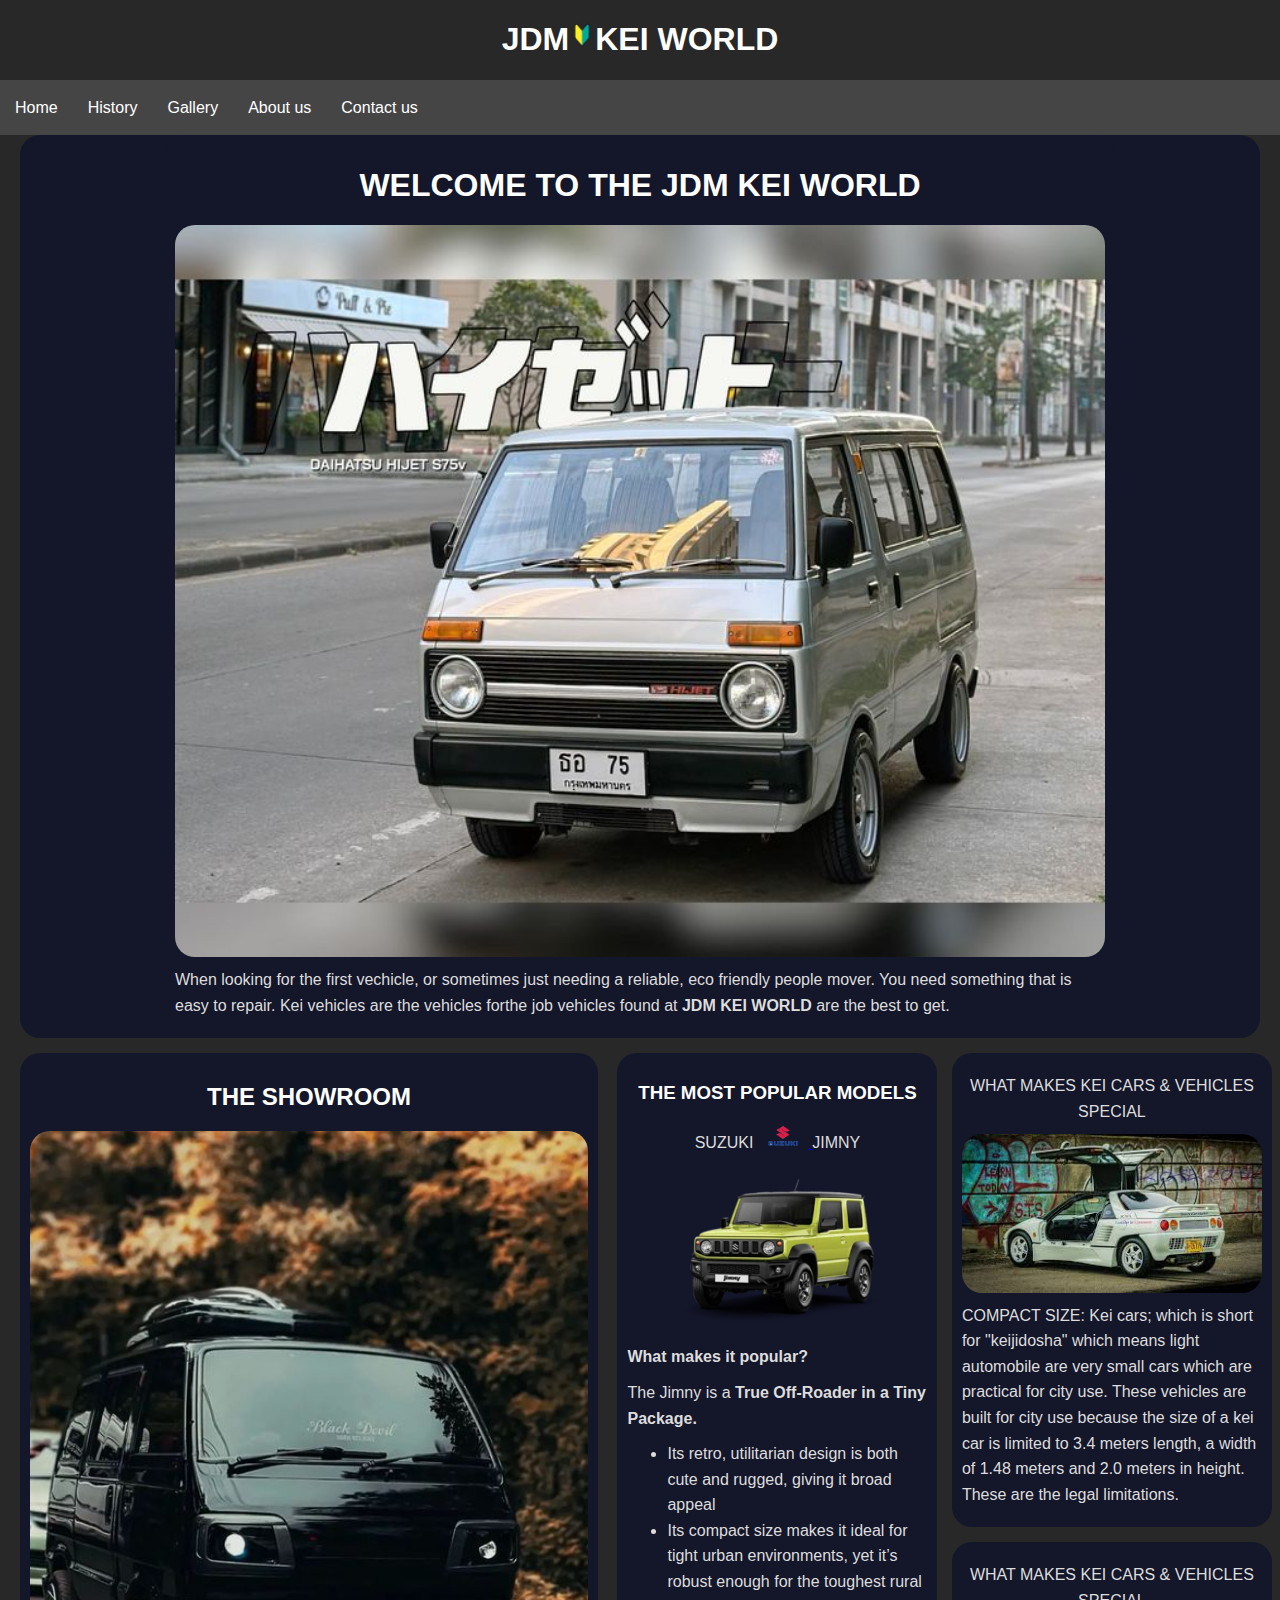
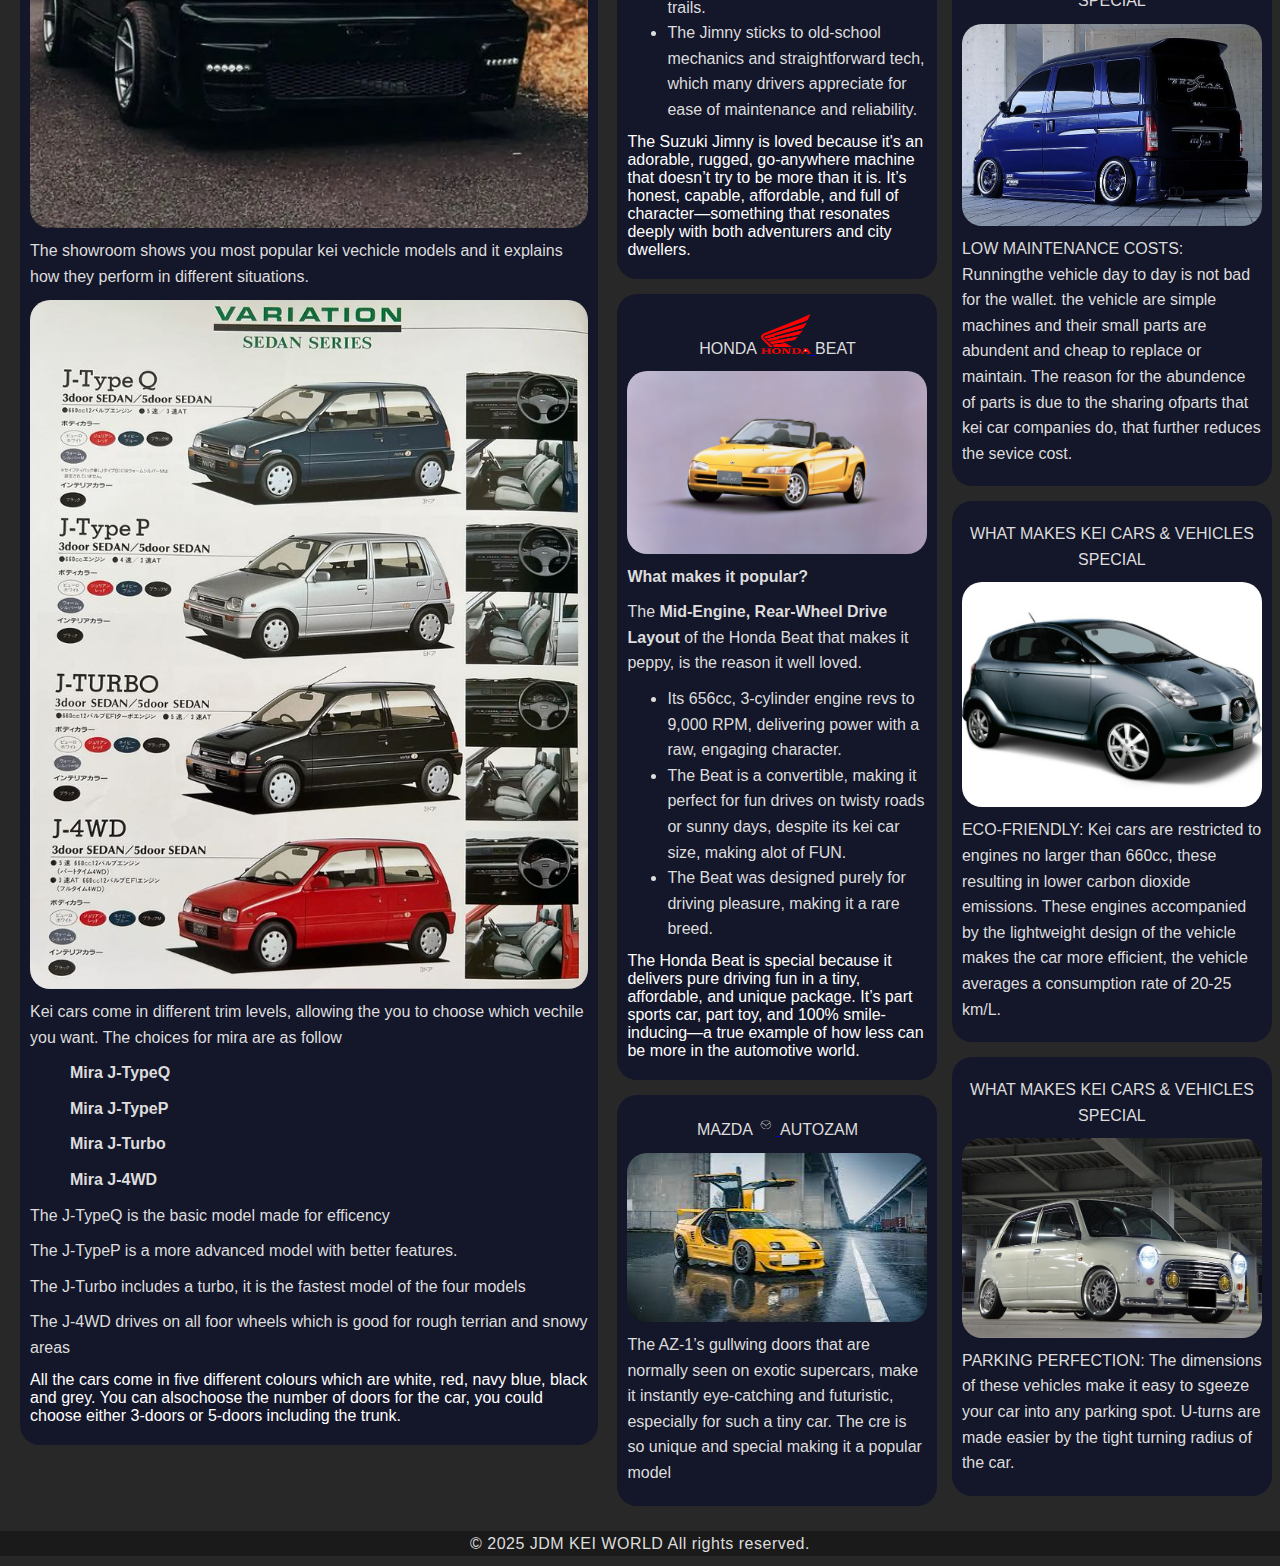
<file: index.html>
<!DOCTYPE html>
<html lang="en">
<head>
  <meta charset="UTF-8" />
  <meta name="viewport" content="width=device-width, initial-scale=1.0" />
  <title>
    JDM KEI WORLD| Home
  </title>
  <link rel="stylesheet" href="styles/general.css">
  <link rel="stylesheet" href="styles/style.css">
  <link rel="stylesheet" href="styles/Navigation.css">
</head>

<Body>
       <h1>JDM<img src="webimages/Logo1.png" class="logo1" alt="logo" width="26px">KEI WORLD</h1>

    <nav class="navbar">
      <ul>
        <li><a href="index.html">Home</a></li>
        <li><a href="history.html">History</a></li>
        <li><a href="models.html">Gallery</a></li>
        <li><a href="about.html">About us</a></li>
        <li><a href="contact.html">Contact us</a></li>
      </ul>
    </nav>
  </div>
    </div>
      
  <main>

    <section class="Banner">
      <div class="di-banner">
        <h1> 
          WELCOME TO THE JDM KEI WORLD
        </h1>
          <a href="models.html">
            <img class="works" src="webimages/headerimage.jpeg" alt="Daihatsu hijet cargo">
          </a>
          <p class="info-banner"> When looking for the first vechicle, or sometimes just needing a reliable, eco friendly people mover.
            You need something that is easy to repair. Kei vehicles are the vehicles forthe job vehicles found at 
              <strong>
                JDM KEI WORLD
              </strong>
            are the best to get.
          </p>
      </div>
    </section>

    <section class="showroom">
      <div class="showroom1">
        <h2 class="h2">
          THE SHOWROOM
        </h2>
        <a href="models.html">
          <img class="works" src="webimages/showroom car.jpeg" alt="Daihatsu Atri">
        </a>
        <p>
          The showroom shows you most popular kei vechicle models and it explains how they perform
          in different situations.
        </p>
        <img class="works2" src="webimages/show room.jpeg" alt="Mira brochure">   
          <p> 
            Kei cars come in different trim levels, allowing the you to choose which vechile you want.
            The choices for mira are as follow 
            <strong>
              <ul>
                Mira J-TypeQ
              </ul>
              <ul>
                Mira J-TypeP
              </ul>
              <ul>
                Mira J-Turbo
              </ul>
              <ul>
                Mira J-4WD
              </ul>
            </strong>
            <ul style="padding-left: 0px;">
              The J-TypeQ is the basic model made for efficency
            </ul>
            <ul style="padding-left: 0px;">
              The J-TypeP is a more advanced model with better features.
            </ul>
            <ul style="padding-left: 0px;">
              The J-Turbo includes a turbo, it is the fastest model of the four models
            </ul>
            <ul style="padding-left: 0px;">
              The J-4WD drives on all foor wheels which is good for rough terrian and snowy areas
            </ul>

           All the cars come in five different colours which are white, red, navy blue, black and grey.
           You can alsochoose the number of doors for the car, you could choose either 3-doors or 5-doors including the trunk. 
          </p>
      </div>

      <div class="maindiv">
      <div class="popmod">
        <h3 class="h3">
          THE MOST POPULAR MODELS
        </h3>
        <p class="p1">
          SUZUKI
          <a href="models.html"><img class="suzukilogo" src="webimages/suzuki/LOGONEW.png" width="50px " alt="suzukilogo">
          </a>
          JIMNY
        </p>          
        <a href="models.html">
          <img class="works3" src="webimages/suzuki/jimny.png" alt="jimny">
        </a>
         <p>
          <strong>
            What makes it popular?
          </strong>
         </p>
         <p>
          The Jimny is a 
          <strong>
            True Off-Roader in a Tiny Package.
          </strong>
          <ul>
            <li>
              Its retro, utilitarian design is both cute and rugged, giving it broad appeal
            <li>
              Its compact size makes it ideal for tight urban environments, yet it’s robust enough for the toughest rural trails.
            <li>
              The Jimny sticks to old-school mechanics and straightforward tech, which many drivers appreciate for ease of maintenance and reliability.</li>
          </ul>
           The Suzuki Jimny is loved because it's an adorable, rugged, go-anywhere machine that doesn’t try to be more than it is. It’s honest, capable, affordable,
          and full of character—something that resonates deeply with both adventurers and city dwellers.
        </p>
      </div>

      <div class="popmod2">
        <p class="p1">
          HONDA
          <a href="models.html">
            <img class="hondalogo" src="webimages/Honda/download.png" width="50px " alt="hondalogo">
          </a>
          BEAT
        </p>
       <a href="models.html">
        <img class="works4" src="webimages/Honda/honda_beat_3-scaled.jpg" alt="beat">
      </a>
       <p>
         <strong>
           What makes it popular?
         </strong>
        </p>
        <p>
          The 
          <strong>
            Mid-Engine, Rear-Wheel Drive Layout
          </strong>
          of the Honda Beat that makes it peppy, is the reason it well loved.
          <ul>
            <li>
              Its 656cc, 3-cylinder engine revs to 9,000 RPM, delivering power with a raw, engaging character.
            <li>
              The Beat is a convertible, making it perfect for fun drives on twisty roads or sunny days, despite its kei car size, making alot of FUN.
            <li>
               The Beat was designed purely for driving pleasure, making it a rare breed.
            </li>
          </ul>
          The Honda Beat is special because it delivers pure driving fun in a tiny, affordable, and unique package.
          It’s part sports car, part toy, and 100% smile-inducing—a true example of how less can be more in the automotive world.
        </p>
      </div>

       <div class="popmod3">
        <p class="p1" >
          MAZDA
            <a href="models.html">
              <img class="Mazdalogo" src="webimages/Mazda/Mazda logo.png" width="20px" alt="Mazda logo">
            </a>
          AUTOZAM
        </p>
        <a href="models.html">
          <img class="works3" src="webimages/Mazda/Autozam.jpeg" alt="Autozam">
        </a>
         <p>
          The AZ-1’s gullwing doors that are normally seen on exotic supercars, make it instantly eye-catching and futuristic,
          especially for such a tiny car.
          The cre is so unique and special making it a popular model
        </p>
      </div>
    </div> 
    <div class="maindiv2">
      <div class="benefit1">
        <p class="p1" >
          WHAT MAKES KEI CARS & VEHICLES SPECIAL
        </p>
          <a href="history.html">
            <img class="works3" src="webimages/Mazda/Autozam1.jpeg" alt="Autozam1">
          </a>
        <P>
          COMPACT SIZE: Kei cars; which is short for "keijidosha" which means light automobile
          are very small cars which are practical for city use.
          These vehicles are built for city use because the size of a kei car is limited to 
          3.4 meters length, a width of 1.48 meters and 2.0 meters in height. These are the 
          legal limitations. 

        </P>
      </div>
      <div class="benefit2">
        <p class="p1" >
          WHAT MAKES KEI CARS & VEHICLES SPECIAL
        </p>
          <a href="history.html">
            <img class="works3" src="webimages/Daihatsu/25a507ba858ebbdbfed1e37ef1203322.jpg" alt="Daihatsu">
          </a>
        <P>
          LOW MAINTENANCE COSTS: Runningthe vehicle day to day is not bad for the wallet.
          the vehicle are simple machines and their small parts are abundent and cheap to replace or maintain.
          The reason for the abundence of parts is due to the sharing ofparts that kei car companies do, that further reduces the sevice cost.
        </P>
      </div>
      <div class="benefit2">
        <p class="p1" >
          WHAT MAKES KEI CARS & VEHICLES SPECIAL
        </p>
          <a href="history.html">
            <img class="works3" src="webimages/Subaru/Subaru R1.jpeg" alt="R1">
          </a>
        <P>
         ECO-FRIENDLY: Kei cars are restricted to engines no larger than 660cc, these resulting in lower 
          carbon dioxide emissions. These engines accompanied by the lightweight design of the vehicle makes the car more efficient,
            the vehicle averages a consumption rate of 20-25 km/L.
        </p>
      </div>
      <div class="benefit1">
        <p class="p1" >
          WHAT MAKES KEI CARS & VEHICLES SPECIAL
        </p>
          <a href="history.html">
            <img class="works3" src="webimages/Daihatsu/Daihatsu Mira Gino.jpeg" alt="Mira Gino">
          </a>
        <P>
          PARKING PERFECTION: The dimensions of these vehicles make it easy to sgeeze your car into any parking spot.
          U-turns are made easier by the tight turning radius of the car.
        </P>
      </div>
    </div>
      </section>

  </main>

  
  <footer>
    <p>&copy; 2025 JDM KEI WORLD All rights reserved.</p>
  </footer>
</body>
</html>
</file>
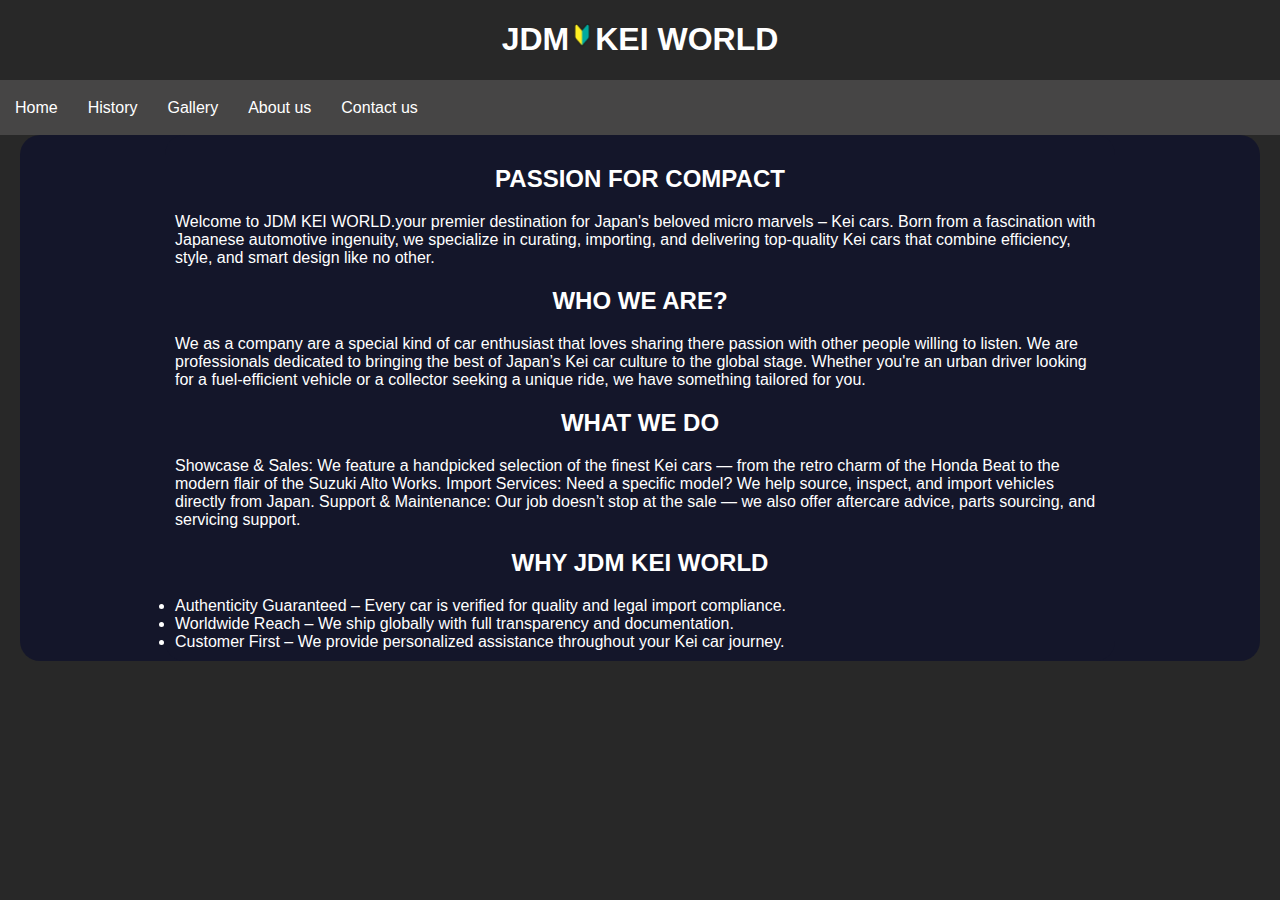
<file: about.html>
<!DOCTYPE html>
<html lang="en">
<head>
  <meta charset="UTF-8" />
  <meta name="viewport" content="width=device-width, initial-scale=1.0" />
  <title>
    JDM KEI WORLD| About us
  </title>
  <link rel="stylesheet" href="styles/general.css">
  <link rel="stylesheet" href="styles/style.css">
  <link rel="stylesheet" href="styles/Navigation.css">
</head>

<Body>
       <h1>JDM<img src="webimages/Logo1.png" class="logo1" alt="logo" width="26px">KEI WORLD</h1>

    <nav class="navbar">
      <ul>
        <li><a href="index.html">Home</a></li>
        <li><a href="history.html">History</a></li>
        <li><a href="models.html">Gallery</a></li>
        <li><a href="about.html">About us</a></li>
        <li><a href="contact.html">Contact us</a></li>
      </ul>
    </nav>

    <main>
      <section class="Banner">
      <div class="di-banner">
        <h2>PASSION FOR COMPACT</h2>
        <p1>
          Welcome to JDM KEI WORLD.your premier destination for Japan's beloved micro marvels – Kei cars.
           Born from a fascination with Japanese automotive ingenuity, we specialize in curating,
            importing, and delivering top-quality Kei cars that combine efficiency, style, and smart design like no other.
        </p1>
        <h2>WHO WE ARE?</h2>
        <p1>
          We as a company are a special kind of car enthusiast
          that loves sharing there passion with other people willing to listen.
          We are professionals dedicated to bringing the best of Japan’s Kei car culture to the global stage. 
          Whether you're an urban driver looking for a fuel-efficient vehicle or a collector seeking a unique ride, we have something tailored for you.
        </p1>
        <h2>WHAT WE DO</h2>
        <p1>
          Showcase & Sales: We feature a handpicked selection of the finest Kei cars — from the retro charm of the Honda Beat to the modern flair of the Suzuki Alto Works.
          Import Services: Need a specific model? We help source, inspect, and import vehicles directly from Japan.
          Support & Maintenance: Our job doesn’t stop at the sale — we also offer aftercare advice, parts sourcing, and servicing support.
        </p1>
        <h2>WHY JDM KEI WORLD</h2>
        <p1>
          <li>Authenticity Guaranteed – Every car is verified for quality and legal import compliance.</li>
          <li> Worldwide Reach – We ship globally with full transparency and documentation.</li>
          <li>Customer First – We provide personalized assistance throughout your Kei car journey.</li>

        </p1>

      </div>
      </section>
    </main>
</Body>
</file>
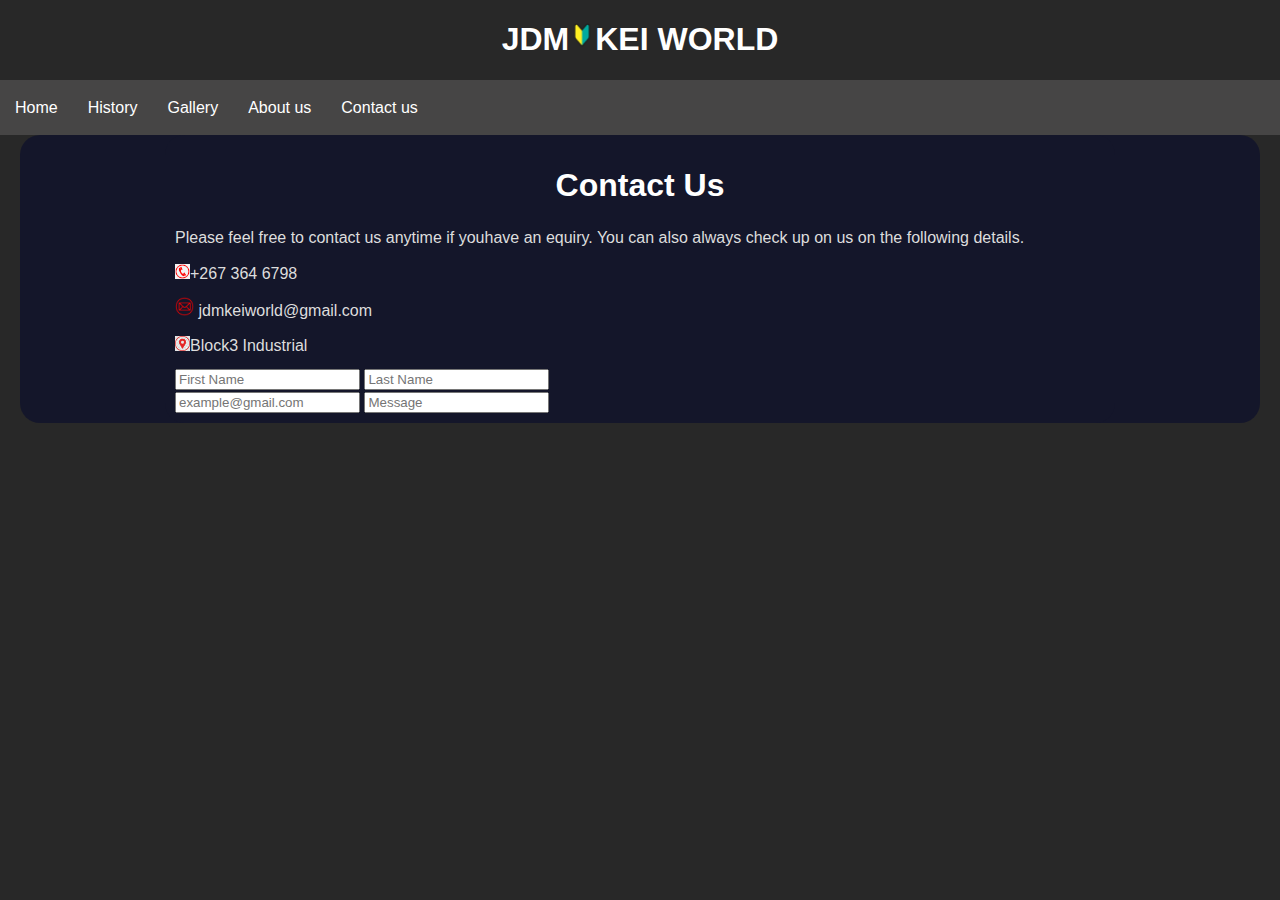
<file: contact.html>
<!DOCTYPE html>
<html lang="en">
<head>
  <meta charset="UTF-8" />
  <meta name="viewport" content="width=device-width, initial-scale=1.0" />
  <title>
    JDM KEI WORLD| Contact us
  </title>
  <link rel="stylesheet" href="styles/general.css">
  <link rel="stylesheet" href="styles/style.css">
  <link rel="stylesheet" href="styles/Navigation.css">
</head>

<Body>
       <h1>JDM<img src="webimages/Logo1.png" class="logo1" alt="logo" width="26px">KEI WORLD</h1>

    <nav class="navbar">
      <ul>
        <li><a href="index.html">Home</a></li>
        <li><a href="history.html">History</a></li>
        <li><a href="models.html">Gallery</a></li>
        <li><a href="about.html">About us</a></li>
        <li><a href="contact.html">Contact us</a></li>
      </ul>
    </nav>
  </header>

<main>
    <section class="Banner">
      <div class="di-banner">
        <div class="page-div1">
          <h1 >Contact Us</h1>
          <p>Please feel free to contact us anytime if youhave an equiry.
            You can also always check up on us on the following details.
          </p>
          <p>
            <img src="webimages/contact icons/hd-red-round-circle-phone-icon-png-701751695059795uejib8ezjt.png" width="15px" alt="icon">+267 364 6798</p>
          <p>
            <img src="webimages/contact icons/mail icon.png" width="19px" alt="icon"> jdmkeiworld@gmail.com
          </p>
          <p>
            <img src="webimages/contact icons/location icon.png" width="15px"  alt="icon">Block3 Industrial
          </p>

        </div>
        <div class="page-div2">
          <input placeholder="First Name">
          <input placeholder="Last Name">
        </div>
        <div class="page-div2">
          <input placeholder="example@gmail.com">
          <input placeholder="Message">
        </div>
     </div>
    </section>
</main>
</file>
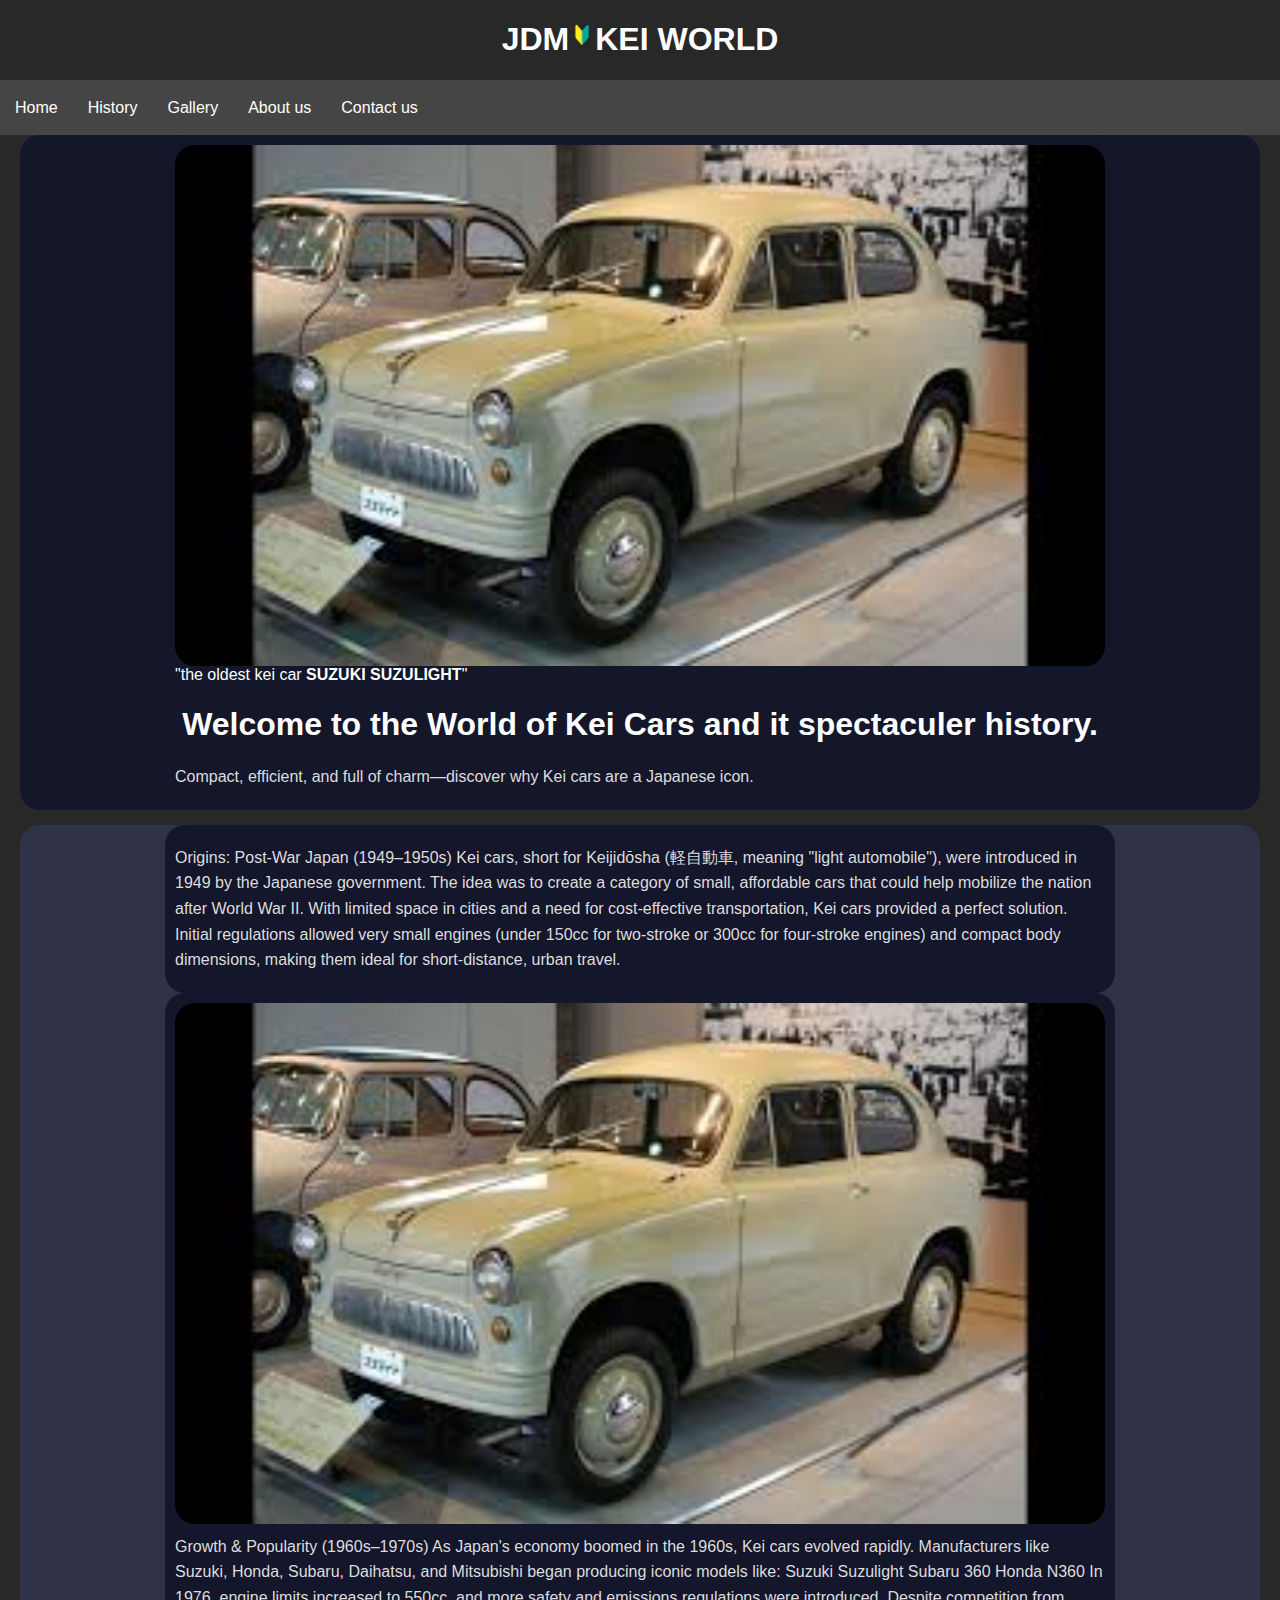
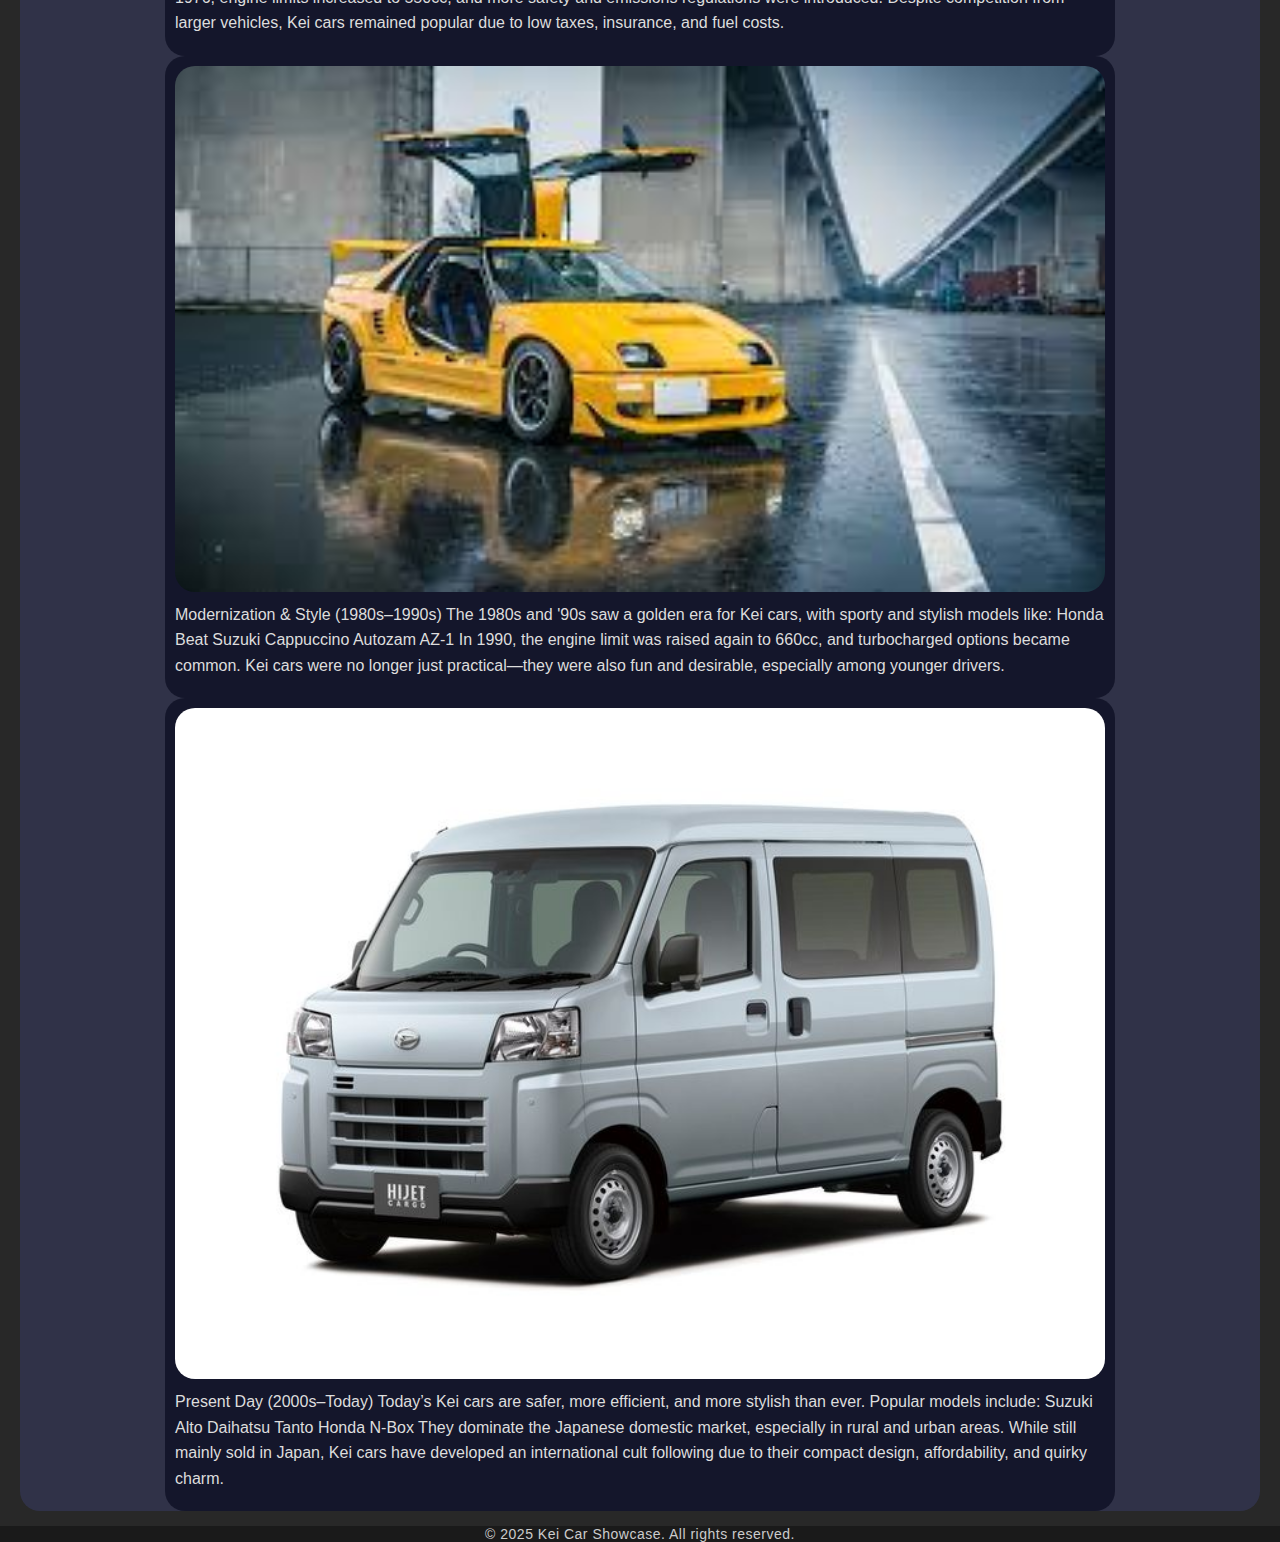
<file: history.html>
<!DOCTYPE html>
<html lang="en">
<head>
  <meta charset="UTF-8" />
  <meta name="viewport" content="width=device-width, initial-scale=1.0" />
  <title>
    JDM KEI WORLD| History
  </title>
  <link rel="stylesheet" href="styles/general.css">
  <link rel="stylesheet" href="styles/style.css">
  <link rel="stylesheet" href="styles/Navigation.css">
</head>

<Body>
       <h1>JDM<img src="webimages/Logo1.png" class="logo1" alt="logo" width="26px">KEI WORLD</h1>

    <nav class="navbar">
      <ul>
        <li><a href="index.html">Home</a></li>
        <li><a href="history.html">History</a></li>
        <li><a href="models.html">Gallery</a></li>
        <li><a href="about.html">About us</a></li>
        <li><a href="contact.html">Contact us</a></li>
      </ul>
    </nav>
  </header>

  <main>
    <section class="Banner">
      <div class="di-banner">
        <img src="webimages/suzuki/download.jpeg" class="works">
        <p1 class="text-center">"the oldest kei car <strong>SUZUKI SUZULIGHT</strong>"</p1>
      <h1>Welcome to the World of Kei Cars and it spectaculer history.</h1>
      <p>Compact, efficient, and full of charm—discover why Kei cars are a Japanese icon.</p>
      </div>
    </section>
    <section class="Banner1">
      <div class="di-banner">
        <p>
          Origins: Post-War Japan (1949–1950s)
          Kei cars, short for Keijidōsha (軽自動車, meaning "light automobile"), were introduced in 1949 by the Japanese government. The idea was to create a category of small, affordable cars that could help
          mobilize the nation after World War II. With limited space in cities and a need for cost-effective transportation, Kei cars provided a perfect solution.
          Initial regulations allowed very small engines (under 150cc for two-stroke or 300cc for four-stroke engines) and compact body dimensions, making them ideal for short-distance, urban travel.
       </p>
      </div>
      <div class="di-banner">
       <img class="works" src="webimages/suzuki/download.jpeg" alt="Suzuki">
        <p>
       Growth & Popularity (1960s–1970s)
        As Japan's economy boomed in the 1960s, Kei cars evolved rapidly. Manufacturers like Suzuki, Honda, Subaru, Daihatsu, and Mitsubishi began producing iconic models like:
        Suzuki Suzulight
        Subaru 360
        Honda N360
        In 1976, engine limits increased to 550cc, and more safety and emissions regulations were introduced. Despite competition from larger vehicles, Kei cars remained popular due to low taxes, insurance, and fuel costs.
        </p></div>
      <div class="di-banner">
                  <img class="works" src="webimages/Mazda/Autozam.jpeg" alt="Daihatsu Atri">

        <p>
        Modernization & Style (1980s–1990s)
        The 1980s and '90s saw a golden era for Kei cars, with sporty and stylish models like:
        Honda Beat
        Suzuki Cappuccino
        Autozam AZ-1
        In 1990, the engine limit was raised again to 660cc, and turbocharged options became common. Kei cars were no longer just practical—they were also fun and desirable, especially among younger drivers.
      </p></div>
      <div class="di-banner">
       <img class="works" src="webimages/Daihatsu/Daihatsu Hijet Cargo Deluxe.jpeg" alt="Daihatsu Atri">
        <p>
        Present Day (2000s–Today)
        Today’s Kei cars are safer, more efficient, and more stylish than ever. Popular models include:
        Suzuki Alto
        Daihatsu Tanto
        Honda N-Box
        They dominate the Japanese domestic market, especially in rural and urban areas. While still mainly sold in Japan, Kei cars have developed an international cult following due to their compact design, affordability, and quirky charm.


      </p></div>

    </section>
    <p>
  </main>


  <footer>
    &copy; 2025 Kei Car Showcase. All rights reserved.
  </footer>

</body>
</html>
</file>
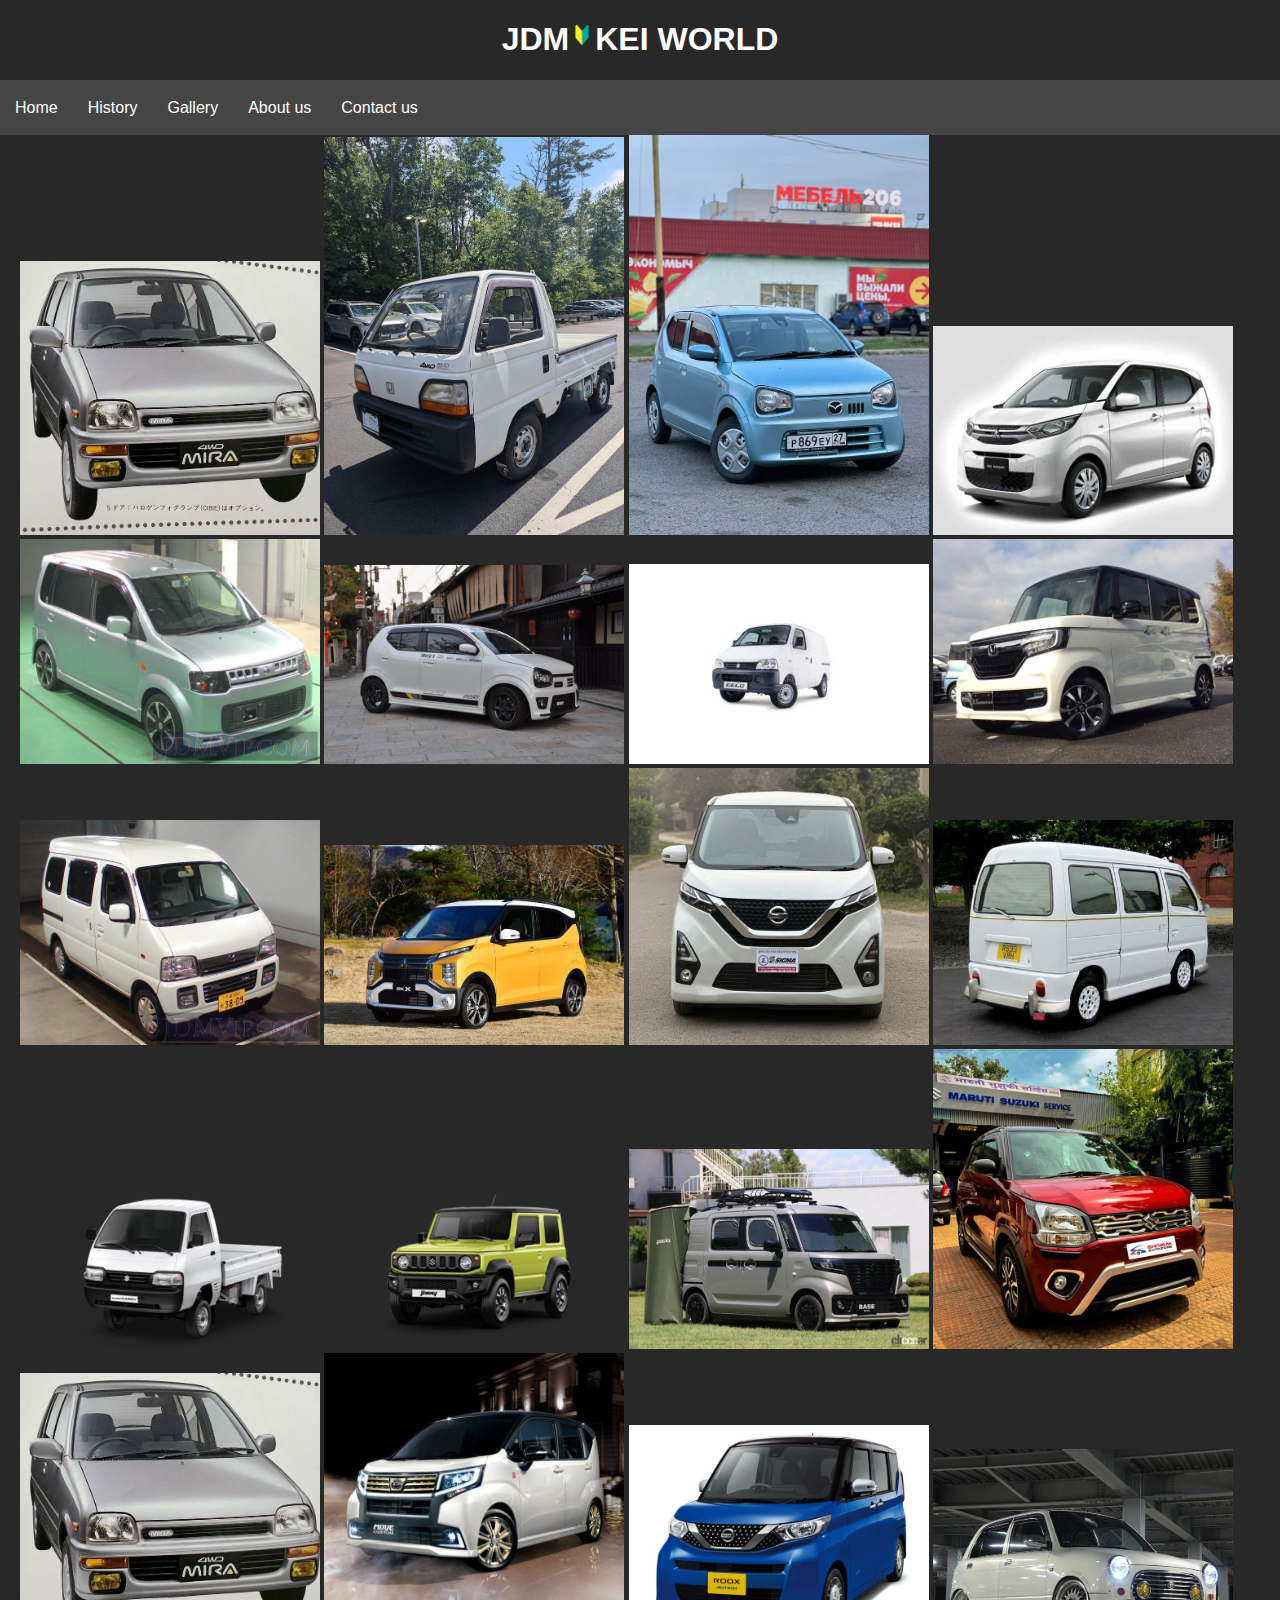
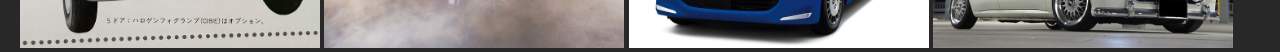
<file: models.html>
<!DOCTYPE html>
<html lang="en">
<head>
  <meta charset="UTF-8" />
  <meta name="viewport" content="width=device-width, initial-scale=1.0" />
  <title>
    JDM KEI WORLD| Gallery
  </title>
  <link rel="stylesheet" href="styles/general.css">
  <link rel="stylesheet" href="styles/style.css">
  <link rel="stylesheet" href="styles/Navigation.css">
</head>

<Body>
       <h1>JDM<img src="webimages/Logo1.png" class="logo1" alt="logo" width="26px">KEI WORLD</h1>

    <nav class="navbar">
      <ul>
        <li><a href="index.html">Home</a></li>
        <li><a href="history.html">History</a></li>
        <li><a href="models.html">Gallery</a></li>
        <li><a href="about.html">About us</a></li>
        <li><a href="contact.html">Contact us</a></li>
      </ul>
    </nav>
  </header>
  <main>
    <img width="300px" height="auto" src="webimages/Daihatsu/Daihatsu mira.jpeg">
    <img width="300px" height="auto" src="webimages/Honda/Honda Acty.jpeg">
    <img width="300px" height="auto" src="webimages/Mazda/Mazda Carol ha36 Suzuki alto.jpeg">
    <img width="300px" height="auto" src="webimages/Mitsubishi/Mitsubishi eK Wagon.jpeg">
    <img width="300px" height="auto" src="webimages/Nissan/2006 NISSAN OTTI.jpeg">
    <img width="300px" height="auto" src="webimages/suzuki/Suzuki Alto.jpeg">
    <img width="300px" height="auto" src="webimages/Daihatsu/Eeco-left-hero-low-300x200.jpg">
    <img width="300px" height="auto" src="webimages/Honda/Honda N Box.jpeg">
    <img width="300px" height="auto" src="webimages/Mazda/2003 MAZDA SCRUM 4WD_ DG62W….jpeg">
    <img width="300px" height="auto" src="webimages/Mitsubishi/2019 Mitsubishi eK Wagon.jpeg">
    <img width="300px" height="auto" src="webimages/Nissan/NISSAN DAYZ.jpeg">
    <img width="300px" height="auto" src="webimages/Subaru/Subaru Samber (2).jpeg">
    <img width="300px" height="auto" src="webimages/suzuki/super_carry-1-300x169.png">
    <img width="300px" height="auto" src="webimages/suzuki/jimny.png">
    <img width="300px" height="auto" src="webimages/suzuki/SUZUKI_SPACIA.jpeg">
    <img width="300px" height="auto" src="webimages/suzuki/suzuki Wagon R.jpeg">
    <img width="300px" height="auto" src="webimages/Daihatsu/Daihatsu mira.jpeg">
    <img width="300px" height="auto" src="webimages/Daihatsu/DAIHATSU_move_02.jpeg">
    <img width="300px" height="auto" src="webimages/Nissan/Nissan Roox.jpeg">
    <img width="300px" height="auto" src="webimages/Daihatsu/Daihatsu Mira Gino.jpeg">
  </main>
</file>
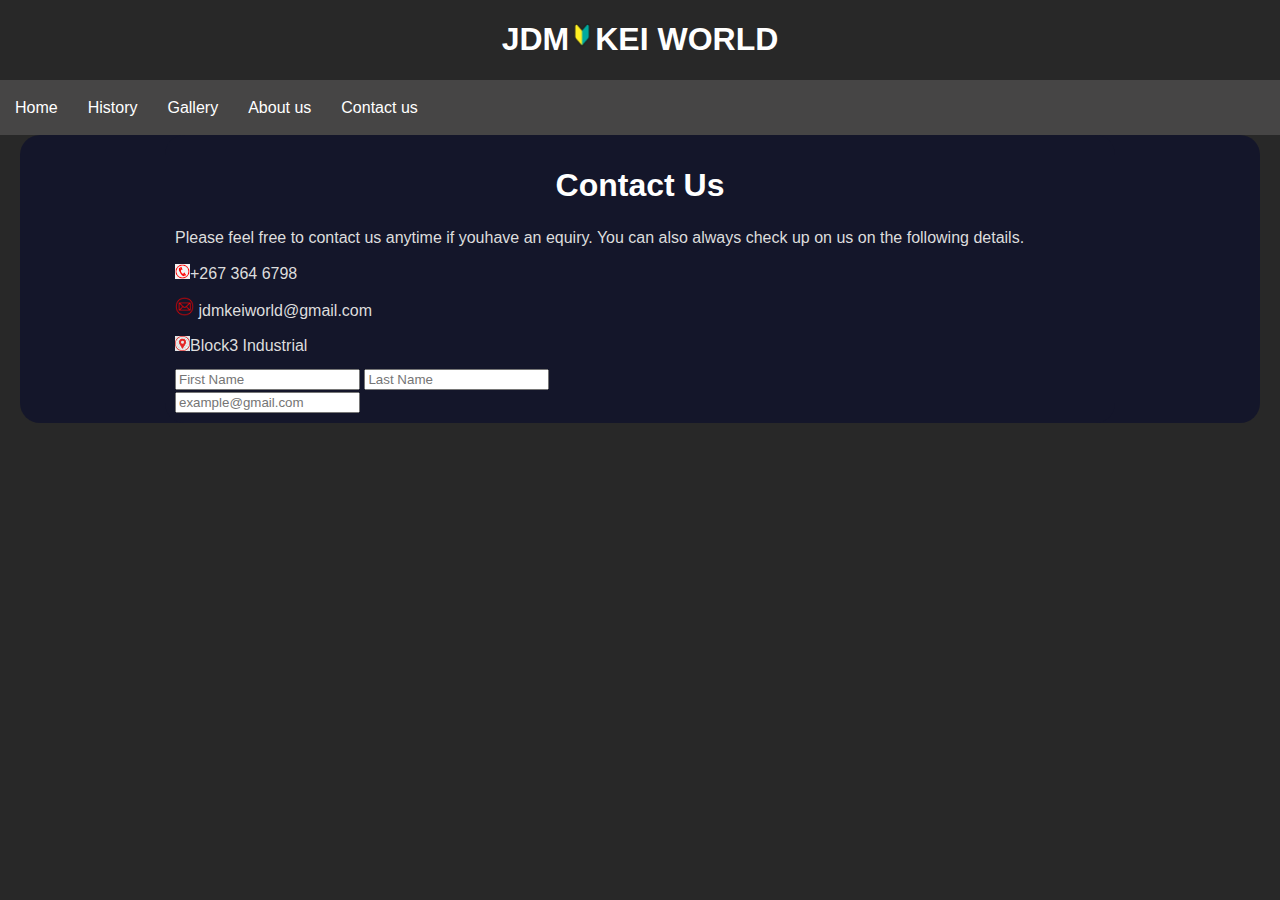
<file: cse24-090 WMD assignment/contact.html>
<!DOCTYPE html>
<html lang="en">
<head>
  <meta charset="UTF-8" />
  <meta name="viewport" content="width=device-width, initial-scale=1.0" />
  <title>
    JDM KEI WORLD| Contact us
  </title>
  <link rel="stylesheet" href="styles/general.css">
  <link rel="stylesheet" href="styles/style.css">
  <link rel="stylesheet" href="styles/Navigation.css">
</head>

<Body>
       <h1>JDM<img src="webimages/Logo1.png" class="logo1" alt="logo" width="26px">KEI WORLD</h1>

    <nav class="navbar">
      <ul>
        <li><a href="index.html">Home</a></li>
        <li><a href="history.html">History</a></li>
        <li><a href="models.html">Gallery</a></li>
        <li><a href="about.html">About us</a></li>
        <li><a href="contact.html">Contact us</a></li>
      </ul>
    </nav>
  </header>

<main>
    <section class="Banner">
      <div class="di-banner">
        <div class="page-div1">
          <h1 >Contact Us</h1>
          <p>Please feel free to contact us anytime if youhave an equiry.
            You can also always check up on us on the following details.
          </p>
          <p>
            <img src="webimages/contact icons/hd-red-round-circle-phone-icon-png-701751695059795uejib8ezjt.png" width="15px" alt="icon">+267 364 6798</p>
          <p>
            <img src="webimages/contact icons/mail icon.png" width="19px" alt="icon"> jdmkeiworld@gmail.com
          </p>
          <p>
            <img src="webimages/contact icons/location icon.png" width="15px"  alt="icon">Block3 Industrial
          </p>

        </div>
        <div class="page-div2">
          <input placeholder="First Name">
          <input placeholder="Last Name">
        </div>
        <div class="page-div2">
          <input placeholder="example@gmail.com">
        </div>
     </div>
    </section>
</main>
</file>
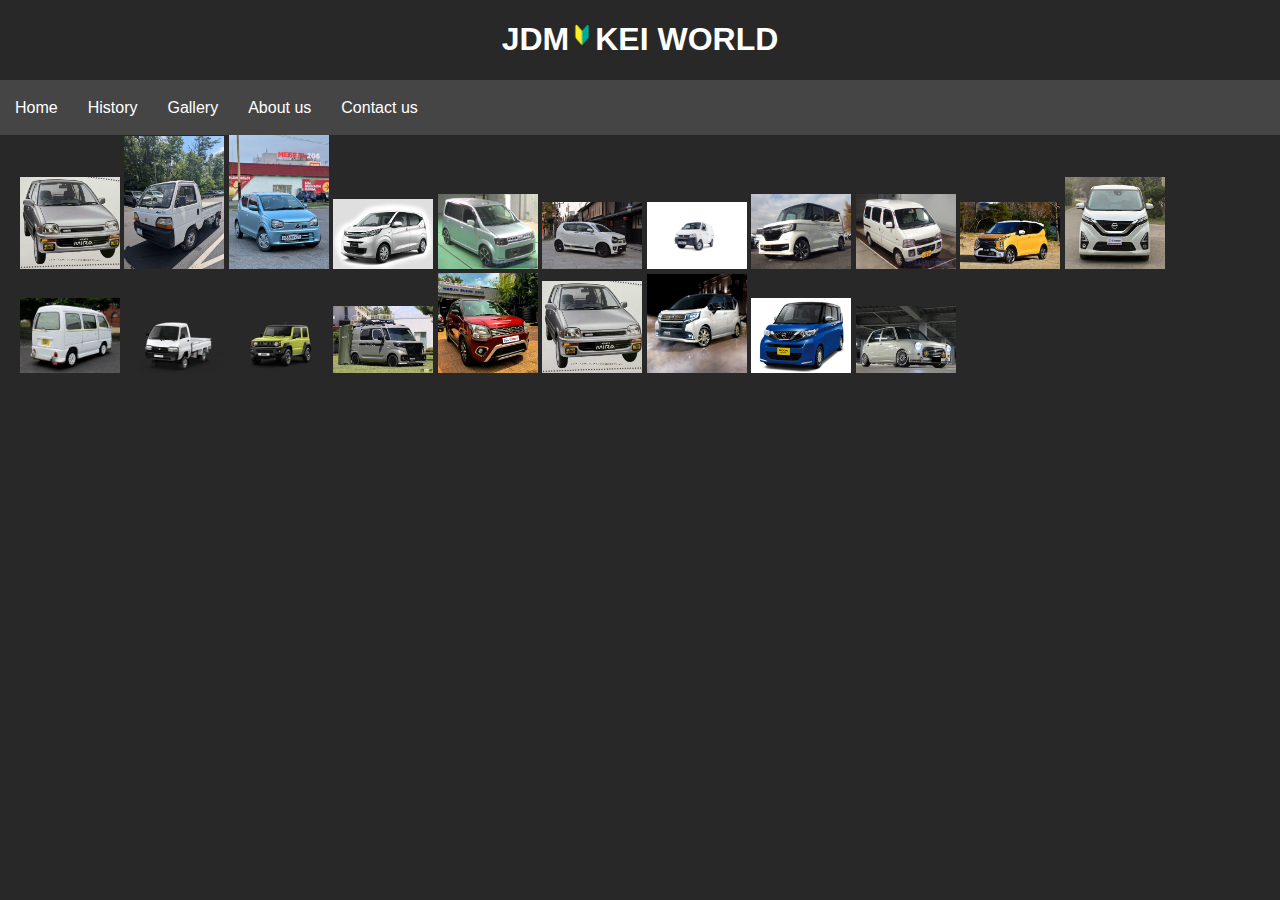
<file: cse24-090 WMD assignment/models.html>
<!DOCTYPE html>
<html lang="en">
<head>
  <meta charset="UTF-8" />
  <meta name="viewport" content="width=device-width, initial-scale=1.0" />
  <title>
    JDM KEI WORLD| Gallery
  </title>
  <link rel="stylesheet" href="styles/general.css">
  <link rel="stylesheet" href="styles/style.css">
  <link rel="stylesheet" href="styles/Navigation.css">
</head>

<Body>
       <h1>JDM<img src="webimages/Logo1.png" class="logo1" alt="logo" width="26px">KEI WORLD</h1>

    <nav class="navbar">
      <ul>
        <li><a href="index.html">Home</a></li>
        <li><a href="history.html">History</a></li>
        <li><a href="models.html">Gallery</a></li>
        <li><a href="about.html">About us</a></li>
        <li><a href="contact.html">Contact us</a></li>
      </ul>
    </nav>
  </header>
  <main>
    <img width="100px" height="auto" src="webimages/Daihatsu/Daihatsu mira.jpeg">
    <img width="100px" height="auto" src="webimages/Honda/Honda Acty.jpeg">
    <img width="100px" height="auto" src="webimages/Mazda/Mazda Carol ha36 Suzuki alto.jpeg">
    <img width="100px" height="auto" src="webimages/Mitsubishi/Mitsubishi eK Wagon.jpeg">
    <img width="100px" height="auto" src="webimages/Nissan/2006 NISSAN OTTI.jpeg">
    <img width="100px" height="auto" src="webimages/suzuki/Suzuki Alto.jpeg">
    <img width="100px" height="auto" src="webimages/Daihatsu/Eeco-left-hero-low-300x200.jpg">
    <img width="100px" height="auto" src="webimages/Honda/Honda N Box.jpeg">
    <img width="100px" height="auto" src="webimages/Mazda/2003 MAZDA SCRUM 4WD_ DG62W….jpeg">
    <img width="100px" height="auto" src="webimages/Mitsubishi/2019 Mitsubishi eK Wagon.jpeg">
    <img width="100px" height="auto" src="webimages/Nissan/NISSAN DAYZ.jpeg">
    <img width="100px" height="auto" src="webimages/Subaru/Subaru Samber (2).jpeg">
    <img width="100px" height="auto" src="webimages/suzuki/super_carry-1-300x169.png">
    <img width="100px" height="auto" src="webimages/suzuki/jimny.png">
    <img width="100px" height="auto" src="webimages/suzuki/SUZUKI_SPACIA.jpeg">
    <img width="100px" height="auto" src="webimages/suzuki/suzuki Wagon R.jpeg">
    <img width="100px" height="auto" src="webimages/Daihatsu/Daihatsu mira.jpeg">
    <img width="100px" height="auto" src="webimages/Daihatsu/DAIHATSU_move_02.jpeg">
    <img width="100px" height="auto" src="webimages/Nissan/Nissan Roox.jpeg">
    <img width="100px" height="auto" src="webimages/Daihatsu/Daihatsu Mira Gino.jpeg">

  </main>
</file>
<file: styles/general.css>
body {
  font-family: 'Helvetica Neue', Helvetica, Arial, sans-serif;
  margin: 0;
  background-color: rgba(0, 0, 0, 0.842);
  color: white;
  text-align: left;
  }

  main{
    margin-left: 20px;
    margin-right: 20px;
  }

  p,ul {
  margin: 10px 0;
  font-size: 16px;
  line-height: 1.6;
  color: #ddd;
  font-family: 'Helvetica Neue', Helvetica, Arial, sans-serif;
}

footer {
  background: #1a1a1a;
  color: #ccc;
  text-align: center;
  bottom: 0;
  width: 100%;
  font-size: 14px;
  letter-spacing: 0.5px;
}
.text-center{
  text-align: center;
}
</file>
<file: styles/style.css>
.works,
.works2,
.works3,
.works4 {
  width: 100%;
  height: auto;
  object-fit: cover;
  border-radius: 20px;
  display: block;
  transition: background-color 0.4s, color 0.4s, transform 0.2s;

}
.works:hover,
.works3:hover,
.works2:hover,
.suzukilogo:hover{
   box-shadow: 0 4px 10px rgba(255, 0, 0, 0.5);
   animation: bounce 0.8s infinite alternate;
   transform: scale(1.1);
}


@media screen and (max-width: 500px) {
  .reponsive{
    padding: 0px 20px;
  }
}
  

@keyframes bounce {
  0% {transform: translate(0px);}
  100% {transform: translate(-15px);}
}



.Banner{
  width: cover;
  background-color: rgba(20, 22, 43, 0.986);
  border-radius: 20px;
  margin-bottom: 15px;
}
.di-banner{
  width: auto;
  display:block;
  margin: auto;
  width: 75%;
  padding: 10px;
  background-color: rgba(20, 22, 43, 0.986);
  border-radius: 20px;
}
.Banner1{
  width: cover;
  background-color: rgba(49, 51, 73, 0.986);
  border-radius: 20px;
  margin-bottom: 15px;
}

.showroom1{
  width: auto;
  display:inline-block;
  margin: auto;
  width: 45%;
  padding: 10px;
  background-color: rgba(20, 22, 43, 0.986);
  border-radius: 20px;
  vertical-align: top;
  margin-right: 15px;
  margin-bottom: 15px;

}

.popmod,
.popmod2,
.popmod3,
.benefit1,
.benefit2,
.benefit3,
.benefit4{
  width: auto;
  display:inline-block;
  width: 300px;
  padding: 10px;
  background-color: rgba(20, 22, 43, 0.986);
  border-radius: 20px;
  vertical-align: top;
  font-family: 'Helvetica Neue', Helvetica, Arial, sans-serif;
  margin-bottom: 15px;
}


h1,h2,h3,.p1{
  text-align: center;
}

.maindiv,
.maindiv2{
  display: inline-block;
  width: 300px;
  vertical-align: top;
 
}

.maindiv{
  margin-right: 30px;
}
.page-div2{
   margin-top: 2px;
}
</file>
<file: styles/Navigation.css>
h1{
    text-align: center;

}

.navbar ul{
    list-style-type: none;
    background-color: rgb(70, 69, 69);
    padding: 0px;
    margin: 0px;
    overflow: hidden;
}

.navbar a{
    color: white;
    text-decoration: none;
    padding: 15px;
    display: block;
    text-align: center;
}

.navbar a:hover{
    background-color: rgba(8, 8, 8, 0.61);
}

.navbar li{
    float: left;
}
</file>
<file: cse24-090 WMD assignment/styles/general.css>
body {
  font-family: 'Helvetica Neue', Helvetica, Arial, sans-serif;
  margin: 0;
  background-color: rgba(0, 0, 0, 0.842);
  color: white;
  text-align: left;
  }

  main{
    margin-left: 20px;
    margin-right: 20px;
  }

  p,ul {
  margin: 10px 0;
  font-size: 16px;
  line-height: 1.6;
  color: #ddd;
  font-family: 'Helvetica Neue', Helvetica, Arial, sans-serif;
}

footer {
  background: #1a1a1a;
  color: #ccc;
  text-align: center;
  bottom: 0;
  width: 100%;
  font-size: 14px;
  letter-spacing: 0.5px;
}
.text-center{
  text-align: center;
}
</file>
<file: cse24-090 WMD assignment/styles/style.css>
.works,
.works2,
.works3,
.works4 {
  width: 100%;
  height: auto;
  object-fit: cover;
  border-radius: 20px;
  display: block;
  transition: background-color 0.4s, color 0.4s, transform 0.2s;

}
.works:hover,
.works3:hover,
.works2:hover,
.suzukilogo:hover{
   box-shadow: 0 4px 10px rgba(255, 0, 0, 0.5);
   animation: bounce 0.8s infinite alternate;
   transform: scale(1.1);
}


@media screen and (max-width: 500px) {
  .reponsive{
    padding: 0px 20px;
  }
}
  

@keyframes bounce {
  0% {transform: translate(0px);}
  100% {transform: translate(-15px);}
}



.Banner{
  width: cover;
  background-color: rgba(20, 22, 43, 0.986);
  border-radius: 20px;
  margin-bottom: 15px;
}
.di-banner{
  width: auto;
  display:block;
  margin: auto;
  width: 75%;
  padding: 10px;
  background-color: rgba(20, 22, 43, 0.986);
  border-radius: 20px;
}
.Banner1{
  width: cover;
  background-color: rgba(49, 51, 73, 0.986);
  border-radius: 20px;
  margin-bottom: 15px;
}

.showroom1{
  width: auto;
  display:inline-block;
  margin: auto;
  width: 45%;
  padding: 10px;
  background-color: rgba(20, 22, 43, 0.986);
  border-radius: 20px;
  vertical-align: top;
  margin-right: 15px;
  margin-bottom: 15px;

}

.popmod,
.popmod2,
.popmod3,
.benefit1,
.benefit2,
.benefit3,
.benefit4{
  width: auto;
  display:inline-block;
  width: 300px;
  padding: 10px;
  background-color: rgba(20, 22, 43, 0.986);
  border-radius: 20px;
  vertical-align: top;
  font-family: 'Helvetica Neue', Helvetica, Arial, sans-serif;
  margin-bottom: 15px;
}


h1,h2,h3,.p1{
  text-align: center;
}

.maindiv,
.maindiv2{
  display: inline-block;
  width: 300px;
  vertical-align: top;
 
}

.maindiv{
  margin-right: 30px;
}
.page-div2{
   margin-top: 2px;
}
</file>
<file: cse24-090 WMD assignment/styles/Navigation.css>
h1{
    text-align: center;

}

.navbar ul{
    list-style-type: none;
    background-color: rgb(70, 69, 69);
    padding: 0px;
    margin: 0px;
    overflow: hidden;
}

.navbar a{
    color: white;
    text-decoration: none;
    padding: 15px;
    display: block;
    text-align: center;
}

.navbar a:hover{
    background-color: rgba(8, 8, 8, 0.61);
}

.navbar li{
    float: left;
}
</file>
